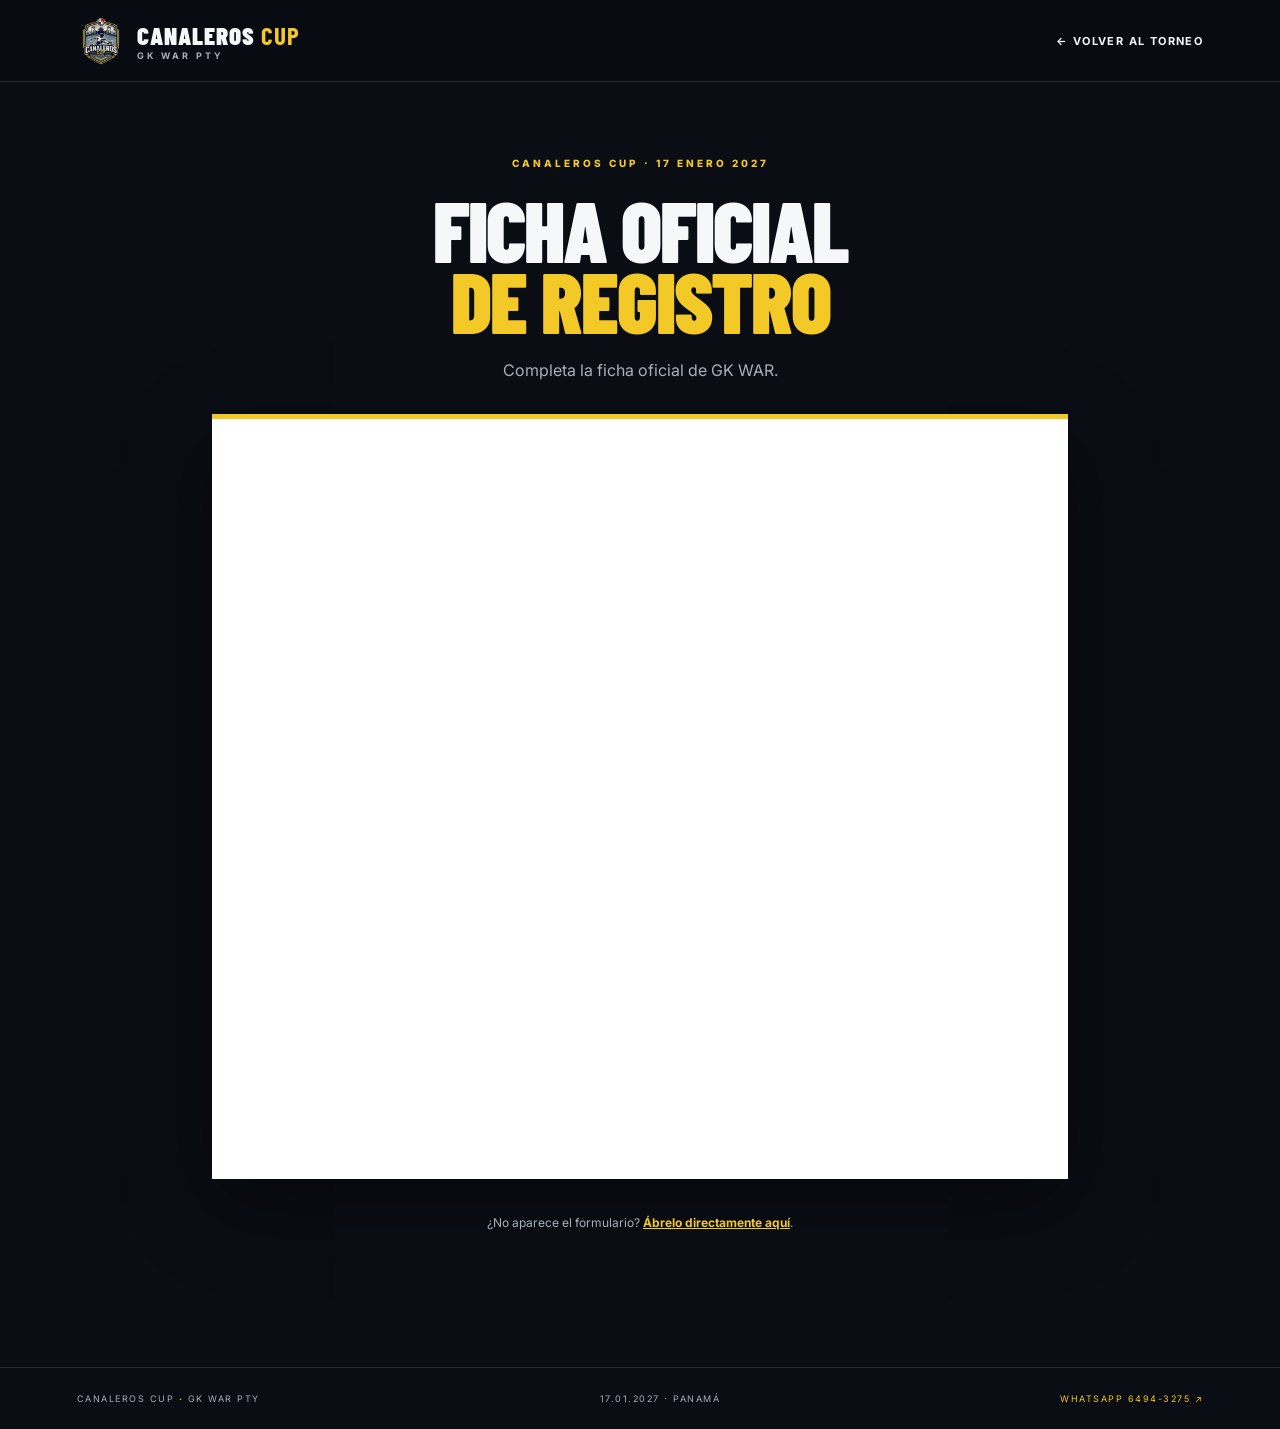
<file: registro.html>
<!doctype html>
<html lang="es">
<head>
<meta charset="utf-8">
<meta name="viewport" content="width=device-width,initial-scale=1">
<meta name="description" content="Ficha oficial de registro de porteros para GK WAR PTY · Canaleros Cup.">
<title>Ficha Oficial de Registro | GK WAR PTY</title>
<link rel="preconnect" href="https://fonts.googleapis.com">
<link rel="preconnect" href="https://fonts.gstatic.com" crossorigin>
<link href="https://fonts.googleapis.com/css2?family=Barlow+Condensed:wght@500;600;700;800;900&family=Inter:wght@400;500;600;700&display=swap" rel="stylesheet">
<link rel="stylesheet" href="css/style.css">
<style>
  .form-wrap{max-width:900px}
  .form-intro{margin-bottom:34px}
  .tally-frame-wrap{background:#fff;border-top:5px solid var(--gold);box-shadow:0 25px 80px #0006;overflow:hidden}
  .tally-frame-wrap iframe{display:block;width:100%;min-height:760px;border:0;background:#fff}
  .tally-fallback{text-align:center;color:var(--muted);font-size:12px;line-height:1.7;padding:22px 12px}
  .tally-fallback a{color:var(--gold);text-decoration:underline;font-weight:700}
</style>
</head>
<body class="form-page">
<header class="site-header">
  <a class="brand" href="index.html" aria-label="Canaleros Cup inicio">
    <img src="assets/images/canaleros-cup-logo.webp" alt="Canaleros Cup">
    <span>CANALEROS <b>CUP</b><small>GK WAR PTY</small></span>
  </a>
  <nav><a href="index.html">← VOLVER AL TORNEO</a></nav>
</header>
<main class="form-wrap">
  <div class="form-intro">
    <p class="eyebrow">CANALEROS CUP · 17 ENERO 2027</p>
    <h1>FICHA OFICIAL<br><em>DE REGISTRO</em></h1>
    <p>Completa la ficha oficial de GK WAR.</p>
  </div>
  <div class="tally-frame-wrap">
    <iframe
      data-tally-src="https://tally.so/embed/Nq724B?alignLeft=1&hideTitle=1&dynamicHeight=1"
      loading="lazy"
      width="100%"
      height="760"
      frameborder="0"
      marginheight="0"
      marginwidth="0"
      title="GK WAR 2026 — Ficha Oficial de Registro de Porteros"
    ></iframe>
  </div>
  <p class="tally-fallback">¿No aparece el formulario? <a href="https://tally.so/r/Nq724B" target="_blank" rel="noopener">Ábrelo directamente aquí</a>.</p>
</main>
<footer>
  <span>CANALEROS CUP <b>·</b> GK WAR PTY</span>
  <span>17.01.2027 · PANAMÁ</span>
  <a href="https://wa.me/50764943275" target="_blank" rel="noopener">WHATSAPP 6494-3275 ↗</a>
</footer>
<script>
(function () {
  var d = document;
  var w = "https://tally.so/widgets/embed.js";
  var load = function () {
    if (typeof Tally !== "undefined") {
      Tally.loadEmbeds();
    } else {
      d.querySelectorAll('iframe[data-tally-src]:not([src])').forEach(function (frame) {
        frame.src = frame.dataset.tallySrc;
      });
    }
  };
  if (typeof Tally !== "undefined") {
    load();
  } else if (d.querySelector('script[src="' + w + '"]') === null) {
    var s = d.createElement("script");
    s.src = w;
    s.onload = load;
    s.onerror = load;
    d.body.appendChild(s);
  }
})();
</script>
</body>
</html>
</file>
<file: css/style.css>
:root{--ink:#070a10;--navy:#101c33;--gold:#f3c928;--white:#f6f7f9;--muted:#a8afbb;--line:rgba(255,255,255,.13)}*{box-sizing:border-box}html{scroll-behavior:smooth}body{margin:0;background:var(--ink);color:var(--white);font-family:Inter,Arial,sans-serif}a{color:inherit;text-decoration:none}.site-header{height:82px;padding:0 clamp(20px,6vw,88px);display:flex;align-items:center;justify-content:space-between;background:#080b12;position:relative;z-index:5;border-bottom:1px solid var(--line)}.brand{display:flex;align-items:center;gap:12px;font-family:"Barlow Condensed",sans-serif;font-size:25px;font-weight:900;letter-spacing:1px}.brand img{width:48px;height:48px;object-fit:contain}.brand b{color:var(--gold)}.brand small{display:block;font:700 9px Inter,sans-serif;letter-spacing:3px;color:var(--muted)}nav{display:flex;align-items:center;gap:34px;font-size:11px;font-weight:700;letter-spacing:1.4px}nav a{transition:color .2s}nav a:hover{color:var(--gold)}.nav-cta{padding:13px 17px;border:1px solid var(--gold);color:var(--gold)}.hero{min-height:680px;height:min(790px,calc(100vh - 82px));position:relative;display:flex;align-items:center;padding:70px clamp(24px,10vw,150px);overflow:hidden;background:radial-gradient(ellipse at 72% 45%,#26354c 0,#111a2b 38%,#070a10 76%)}.hero-video{position:absolute;inset:0;width:100%;height:100%;object-fit:cover;opacity:.64}.hero-shade{position:absolute;inset:0;background:linear-gradient(90deg,rgba(5,8,14,.96) 0%,rgba(5,8,14,.76) 46%,rgba(5,8,14,.2) 100%),linear-gradient(0deg,rgba(5,8,14,.75),transparent 35%)}.hero-content{position:relative;z-index:1;max-width:760px}.hero-logo{display:block;width:110px;height:110px;object-fit:contain;margin:14px 0 4px}.hero h1{margin-top:20px}.eyebrow{font-size:10px;font-weight:800;letter-spacing:3px;color:var(--gold)}.eyebrow span{display:inline-block;width:25px;height:2px;background:var(--gold);vertical-align:middle;margin-right:10px}.hero h1,.section-heading h2,.feature-copy h2,.register-banner h2,.form-intro h1{font:900 clamp(58px,9vw,116px)/.83 "Barlow Condensed",Impact,sans-serif;letter-spacing:-2px;margin:25px 0}.hero h1 em,.section-heading em,.feature-copy em,.register-banner em,.form-intro em{font-style:normal;color:var(--gold)}.hero-date{font:800 25px "Barlow Condensed",sans-serif;letter-spacing:2px;margin:30px 0 7px}.hero-date i{color:var(--gold);font-style:normal;padding:0 8px}.hero-place{font-size:11px;letter-spacing:2px;color:#c3c9d2;margin-bottom:32px}.button{display:inline-flex;align-items:center;gap:25px;padding:17px 22px;font-size:11px;font-weight:900;letter-spacing:1.2px;border:0;cursor:pointer}.button-gold{background:var(--gold);color:#090c12}.button-gold:hover{background:#ffe36a}.hero-foot{position:absolute;bottom:25px;left:clamp(24px,10vw,150px);right:clamp(24px,10vw,150px);display:flex;justify-content:space-between;color:#b5bbc5;font-size:9px;letter-spacing:2px}.countdown-section{padding:48px clamp(24px,10vw,150px);display:flex;justify-content:space-between;align-items:center;gap:30px;background:#111a2a;border-bottom:1px solid var(--line)}.countdown-section h2{font:800 34px "Barlow Condensed",sans-serif;margin:5px 0}.countdown{display:flex;gap:clamp(14px,4vw,55px)}.countdown div{text-align:center;min-width:55px}.countdown strong{display:block;font:800 clamp(30px,4vw,48px) "Barlow Condensed",sans-serif;color:var(--gold)}.countdown span{font-size:9px;letter-spacing:2px;color:var(--muted)}.section{padding:110px clamp(24px,10vw,150px)}.section-heading h2,.feature-copy h2,.register-banner h2{font-size:clamp(48px,7vw,82px)}.info-grid{display:grid;grid-template-columns:repeat(4,1fr);border-top:1px solid var(--line);border-bottom:1px solid var(--line);margin-top:55px}.info-grid article{padding:28px 22px 32px 0;border-right:1px solid var(--line);position:relative}.info-grid article+article{padding-left:24px}.info-grid article:last-child{border:0}.info-index{color:var(--gold);font:700 13px "Barlow Condensed",sans-serif}.info-grid article p{font-size:9px;letter-spacing:2px;color:var(--muted);margin-top:28px}.info-grid h3{font:800 23px "Barlow Condensed",sans-serif;line-height:1.05}.info-grid h3 i{color:var(--gold);font-style:normal}.info-grid small{color:var(--muted);font-size:10px}.feature-section{background:#111a2a;padding:100px clamp(24px,10vw,150px);display:grid;grid-template-columns:1fr 1fr;gap:70px;align-items:center}.feature-copy h2{margin:20px 0}.feature-copy>p:not(.eyebrow){color:#c1c7d0;line-height:1.8;max-width:420px}.feature-copy ul{list-style:none;padding:10px 0 0}.feature-copy li{padding:12px 0;border-bottom:1px solid var(--line);font-size:13px}.feature-copy li:before{content:"＋";color:var(--gold);margin-right:12px}.video-panel{border:1px solid rgba(243,201,40,.45);padding:10px}.video-panel video{display:block;width:100%;height:auto;max-height: min(75vh, 680px);aspect-ratio:auto;background:#05070b;object-fit:contain;object-position:center}.video-caption{display:block;padding:13px 5px 4px;color:var(--gold);font-size:9px;letter-spacing:2px;font-weight:800}.register-banner{text-align:center;padding:110px 20px;background:linear-gradient(130deg,#0a0e17,#182641)}.register-banner h2{margin:22px 0 32px}.register-banner .eyebrow{margin:0}.register-banner .button{margin:auto}footer{padding:25px clamp(24px,6vw,88px);display:flex;justify-content:space-between;gap:20px;flex-wrap:wrap;color:var(--muted);font-size:9px;letter-spacing:1.5px}footer b{color:var(--gold)}footer a{color:var(--gold)}.form-page{background:#0a0d14}.form-wrap{max-width:850px;margin:auto;padding:65px 22px 100px}.form-intro{text-align:center;margin-bottom:38px}.form-intro h1{font-size:clamp(52px,8vw,85px)}.form-intro>p:last-child{color:var(--muted)}.registration-form{background:#f7f7f5;color:#17191e;padding:clamp(22px,5vw,55px);border-top:5px solid var(--gold);box-shadow:0 25px 80px #0006}.form-brand{text-align:center;border-bottom:1px solid #d8d8d4;padding-bottom:25px}.form-brand h2{font:900 36px "Barlow Condensed",sans-serif;margin:0}.form-brand h3{font:800 19px "Barlow Condensed",sans-serif;margin:5px 0}.form-brand p{font-size:11px;color:#555}.form-section{padding:25px 0;border-bottom:1px solid #ddd}.form-section>h3{font:800 18px "Barlow Condensed",sans-serif;letter-spacing:.5px;margin:0 0 18px}.form-section label{display:block;font-size:12px;font-weight:600;margin:14px 0}.form-section input:not([type=file]):not([type=checkbox]),.form-section textarea{display:block;width:100%;margin-top:7px;padding:12px;border:1px solid #c9c9c5;background:#fff;font:14px Inter,sans-serif;border-radius:0;color:#17191e}.field-row{display:grid;grid-template-columns:1fr 1fr;gap:18px}.upload-box{border:1px dashed #9b9b94;padding:24px;text-align:center!important;display:flex!important;flex-direction:column;align-items:center;gap:9px;background:#fff}.upload-box>span{font-size:27px;color:#9c7a00}.upload-box small{font-weight:400;color:#777}.upload-box input{max-width:100%;font-size:11px}.consent{display:flex!important;align-items:flex-start;gap:10px;line-height:1.6}.consent input{margin-top:2px}.form-welcome{text-align:center;font:900 26px "Barlow Condensed",sans-serif;margin:30px 0 12px}.form-motto{text-align:center;font-size:11px;line-height:1.8;color:#555}.form-motto b{color:#17191e}.submit-button{width:100%;justify-content:center;margin-top:20px}.form-note{text-align:center;font-size:10px;color:#777;line-height:1.6}.form-page footer{border-top:1px solid var(--line)}@media(max-width:760px){.site-header{height:70px;padding:0 18px}.brand{font-size:21px}nav{gap:14px;font-size:9px}nav>a:not(.nav-cta){display:none}.nav-cta{padding:11px}.hero{min-height:650px;height:calc(88vh - 70px);padding:55px 25px}.hero h1{font-size:clamp(57px,15vw,88px)}.hero-shade{background:linear-gradient(90deg,rgba(5,8,14,.92),rgba(5,8,14,.45)),linear-gradient(0deg,rgba(5,8,14,.8),transparent 55%)}.hero-foot{left:25px;right:25px}.countdown-section{align-items:flex-start;flex-direction:column;padding:35px 24px}.countdown{width:100%;justify-content:space-between;gap:5px}.countdown div{min-width:0}.section{padding:75px 24px}.info-grid{grid-template-columns:1fr 1fr}.info-grid article{padding:22px 12px 25px 0}.info-grid article+article{padding-left:14px}.info-grid article:nth-child(2){border-right:0}.info-grid article:nth-child(n+3){border-top:1px solid var(--line)}.feature-section{padding:75px 24px;grid-template-columns:1fr;gap:35px}.register-banner{padding:80px 20px}.register-banner h2{font-size:52px}.field-row{grid-template-columns:1fr;gap:0}.form-wrap{padding:45px 12px 65px}.registration-form{padding:22px 17px}footer{padding:22px;gap:12px}}@media(prefers-reduced-motion:reduce){html{scroll-behavior:auto}*{animation:none!important;transition:none!important}}
</file>
